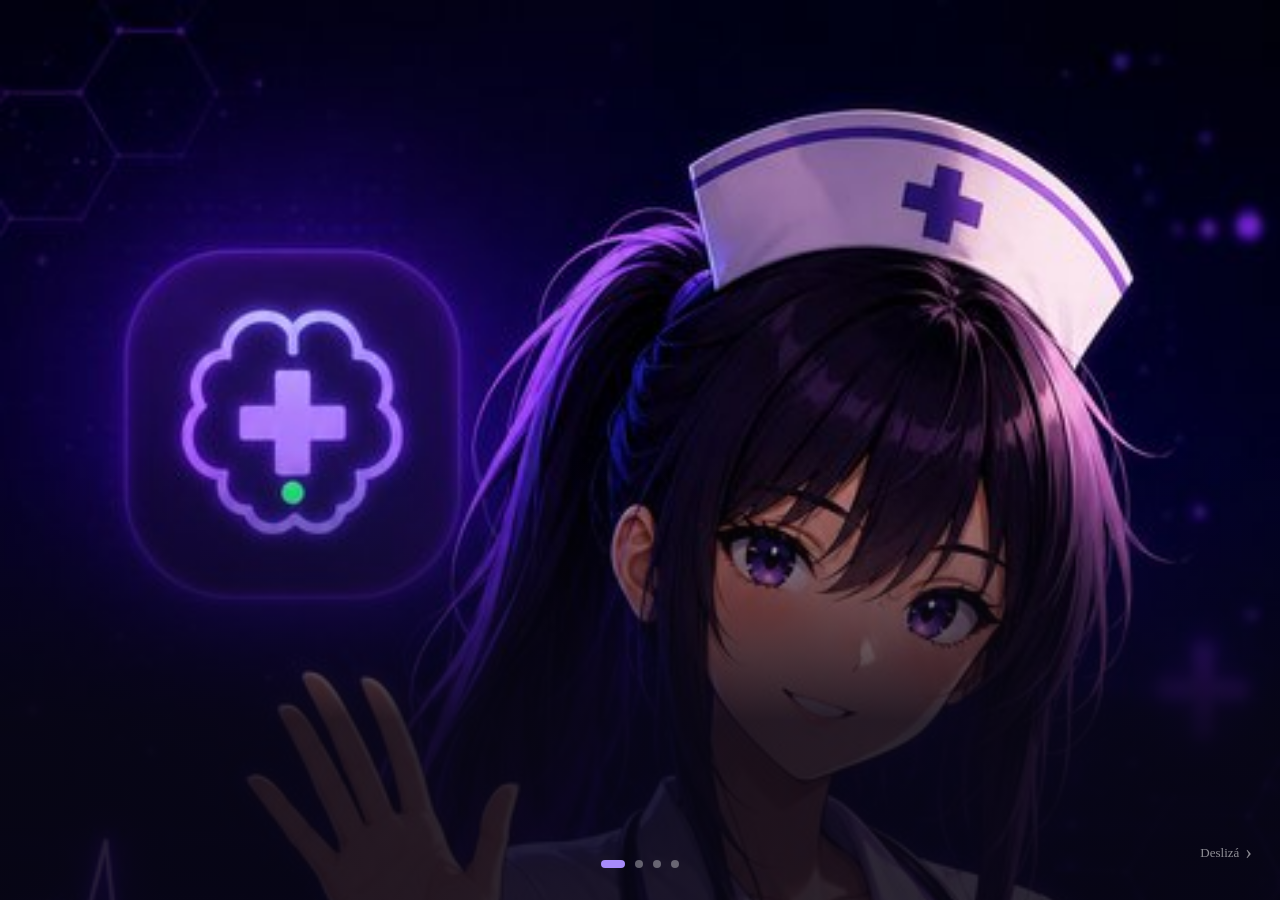
<file: templates/onboarding.html>
<!DOCTYPE html>
<html lang="es">
<head>
<meta charset="UTF-8">
<meta name="viewport" content="width=device-width, initial-scale=1.0, maximum-scale=1.0, user-scalable=no">
<meta name="theme-color" content="#0c0a1a">
<title>NurseBrain AI</title>
<style>
*{box-sizing:border-box;margin:0;padding:0;-webkit-tap-highlight-color:transparent}
html,body{height:100%;overflow:hidden;background:#0c0a1a}
.slider{display:flex;height:100vh;width:400vw;transition:transform .4s cubic-bezier(.25,.46,.45,.94)}
.slide{width:100vw;height:100vh;position:relative;overflow:hidden;flex-shrink:0}
.slide img{width:100%;height:100%;object-fit:cover;object-position:center top;display:block}
.slide::after{content:'';position:absolute;inset:0;background:linear-gradient(to bottom,transparent 50%,rgba(8,6,20,.85) 80%)}
.dots{position:fixed;bottom:32px;left:50%;transform:translateX(-50%);display:flex;gap:10px;z-index:20}
.dot{width:8px;height:8px;border-radius:50%;background:rgba(255,255,255,.35);transition:all .3s}
.dot.activo{background:#a78bfa;width:24px;border-radius:4px}
.btn-empezar{position:fixed;bottom:70px;left:50%;transform:translateX(-50%);background:linear-gradient(135deg,#818cf8,#a78bfa,#4ade80);color:#0a081a;font-weight:800;font-size:17px;border:none;border-radius:999px;padding:16px 48px;cursor:pointer;z-index:20;box-shadow:0 8px 26px rgba(129,140,248,.5);opacity:0;pointer-events:none;transition:opacity .3s;white-space:nowrap}
.btn-empezar.visible{opacity:1;pointer-events:auto}
.hint-swipe{position:fixed;bottom:36px;right:28px;z-index:20;color:rgba(255,255,255,.55);font-size:13px;display:flex;align-items:center;gap:6px;transition:opacity .3s}
.hint-swipe.oculta{opacity:0;pointer-events:none}
.hint-arrow{font-size:20px;animation:mover 1.2s infinite}
@keyframes mover{0%,100%{transform:translateX(0)}50%{transform:translateX(6px)}}
</style>
</head>
<body>
<div class="slider" id="slider">
  <div class="slide"><img src="/static/img/onboarding-1.jpg" alt="Bienvenida" loading="eager"></div>
  <div class="slide"><img src="/static/img/onboarding-2.jpg" alt="Cargar material" loading="lazy"></div>
  <div class="slide"><img src="/static/img/onboarding-3.jpg" alt="Estudiar" loading="lazy"></div>
  <div class="slide"><img src="/static/img/onboarding-4.jpg" alt="Generar material" loading="lazy"></div>
</div>
<div class="dots" id="dots">
  <span class="dot activo"></span>
  <span class="dot"></span>
  <span class="dot"></span>
  <span class="dot"></span>
</div>
<div class="hint-swipe" id="hint"><span>Deslizá</span><span class="hint-arrow">›</span></div>
<button class="btn-empezar" id="btnEmpezar" onclick="irAlLogin()">Empezar →</button>
<script>
const slider=document.getElementById("slider");
const dots=document.querySelectorAll(".dot");
const btnEmpezar=document.getElementById("btnEmpezar");
const hint=document.getElementById("hint");
const TOTAL=4;
let actual=0,startX=0,dragging=false;
function irA(n){if(n<0)n=0;if(n>=TOTAL)n=TOTAL-1;actual=n;slider.style.transform=`translateX(-${actual*100}vw)`;dots.forEach((d,i)=>d.classList.toggle("activo",i===actual));const esUltima=actual===TOTAL-1;btnEmpezar.classList.toggle("visible",esUltima);hint.classList.toggle("oculta",esUltima)}
function irAlLogin(){localStorage.setItem("nb_onboarding_visto","1");window.location.href="/login"}
slider.addEventListener("touchstart",e=>{startX=e.touches[0].clientX;dragging=true},{passive:true});
slider.addEventListener("touchend",e=>{if(!dragging)return;dragging=false;const diff=startX-e.changedTouches[0].clientX;if(Math.abs(diff)>50)irA(diff>0?actual+1:actual-1)});
dots.forEach((d,i)=>d.addEventListener("click",()=>irA(i)));
document.addEventListener("keydown",e=>{if(e.key==="ArrowRight")irA(actual+1);if(e.key==="ArrowLeft")irA(actual-1)});
setTimeout(()=>{[2,3,4].forEach(n=>{const img=new Image();img.src=`/static/img/onboarding-${n}.jpg`})},500);
</script>
</body>
</html>
</file>
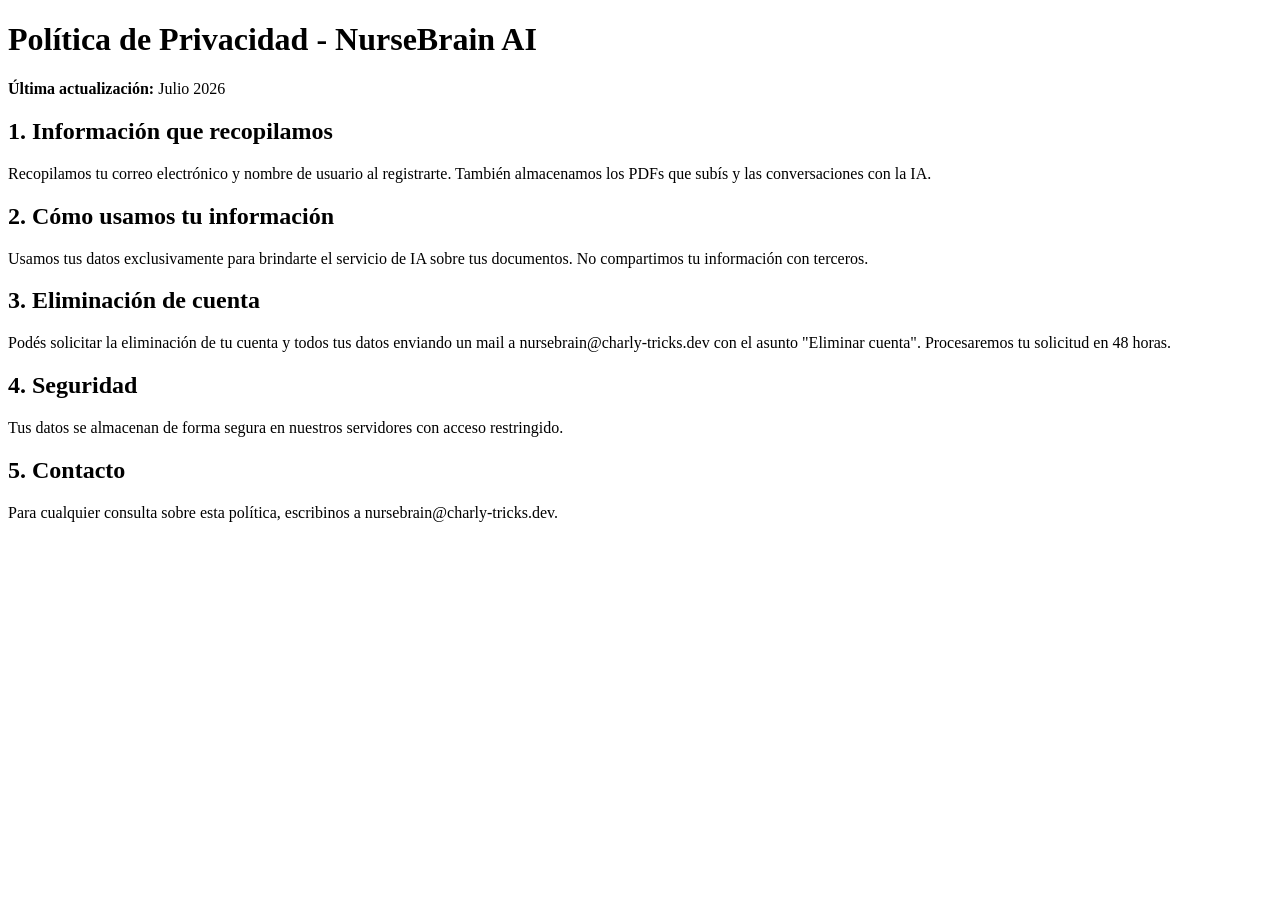
<file: templates/privacidad.html>
<!DOCTYPE html>
<html lang="es">
<head>
    <meta charset="UTF-8">
    <meta name="viewport" content="width=device-width, initial-scale=1.0">
    <title>Política de Privacidad - NurseBrain AI</title>
</head>
<body>
    <h1>Política de Privacidad - NurseBrain AI</h1>
    <p><strong>Última actualización:</strong> Julio 2026</p>
    
    <h2>1. Información que recopilamos</h2>
    <p>Recopilamos tu correo electrónico y nombre de usuario al registrarte. También almacenamos los PDFs que subís y las conversaciones con la IA.</p>
    
    <h2>2. Cómo usamos tu información</h2>
    <p>Usamos tus datos exclusivamente para brindarte el servicio de IA sobre tus documentos. No compartimos tu información con terceros.</p>
    
    <h2>3. Eliminación de cuenta</h2>
    <p>Podés solicitar la eliminación de tu cuenta y todos tus datos enviando un mail a nursebrain@charly-tricks.dev con el asunto "Eliminar cuenta". Procesaremos tu solicitud en 48 horas.</p>
    
    <h2>4. Seguridad</h2>
    <p>Tus datos se almacenan de forma segura en nuestros servidores con acceso restringido.</p>
    
    <h2>5. Contacto</h2>
    <p>Para cualquier consulta sobre esta política, escribinos a nursebrain@charly-tricks.dev.</p>
</body>
</html>
</file>
